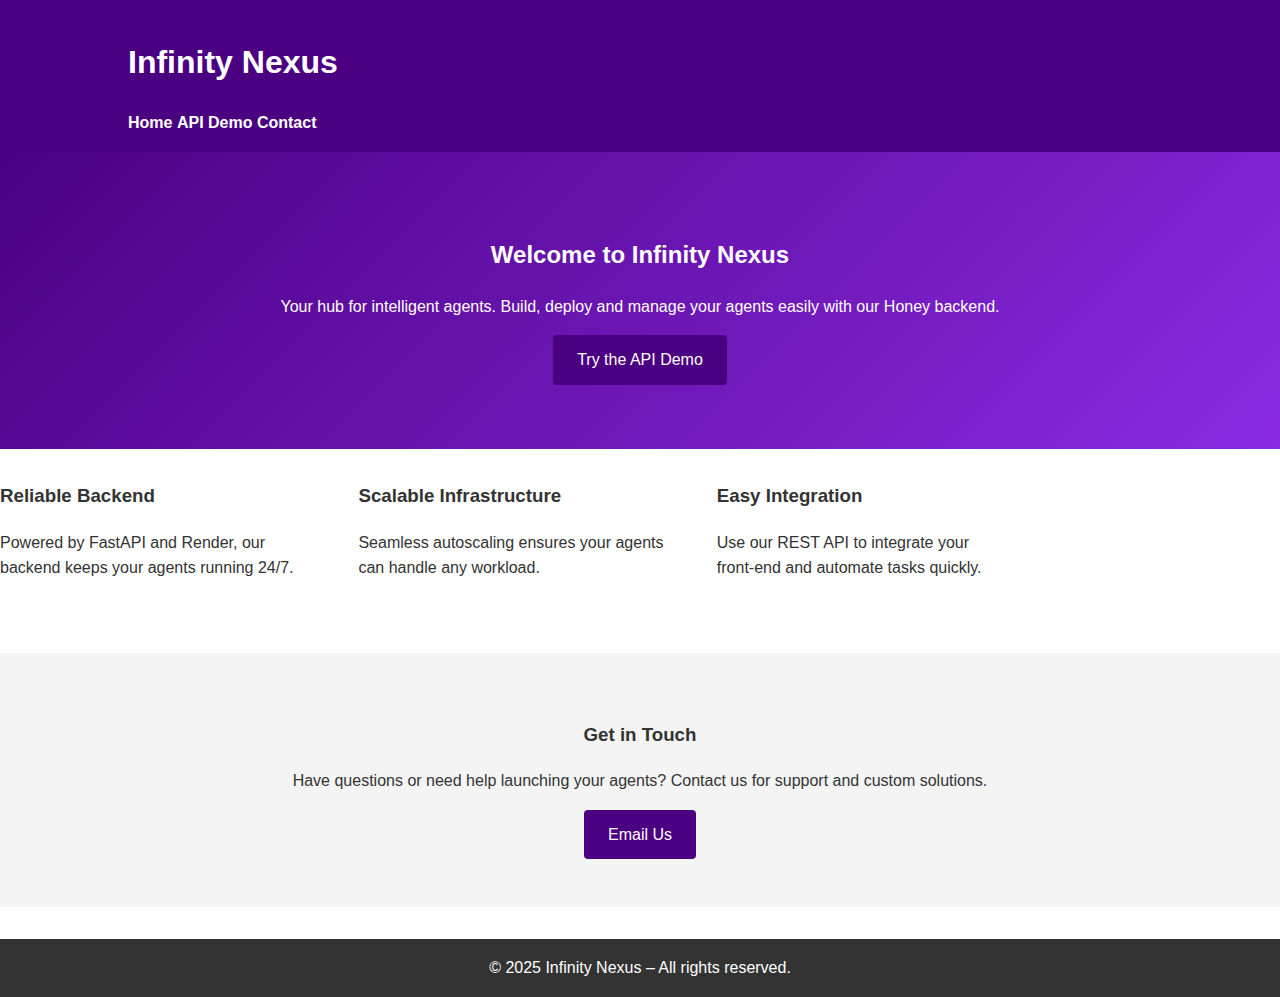
<file: index.html>
<!DOCTYPE html>
<html lang="en">
<head>
  <meta charset="UTF-8">
  <meta name="viewport" content="width=device-width, initial-scale=1.0">
  <title>Infinity Nexus – Honey Agent</title>
  <link rel="stylesheet" href="styles.css">
</head>
<body>
  <header class="navbar">
    <div class="container">
      <h1>Infinity Nexus</h1>
      <nav>
        <a href="index.html">Home</a>
        <a href="demo.html">API Demo</a>
        <a href="#contact">Contact</a>
      </nav>
    </div>
  </header>

  <main>
    <section class="hero">
      <div class="container">
        <h2>Welcome to Infinity Nexus</h2>
        <p>Your hub for intelligent agents. Build, deploy and manage your agents easily with our Honey backend.</p>
        <a class="btn" href="demo.html">Try the API Demo</a>
      </div>
    </section>

    <section class="features">
      <div class="container features-grid">
        <div class="feature">
          <h3>Reliable Backend</h3>
          <p>Powered by FastAPI and Render, our backend keeps your agents running 24/7.</p>
        </div>
        <div class="feature">
          <h3>Scalable Infrastructure</h3>
          <p>Seamless autoscaling ensures your agents can handle any workload.</p>
        </div>
        <div class="feature">
          <h3>Easy Integration</h3>
          <p>Use our REST API to integrate your front‑end and automate tasks quickly.</p>
        </div>
      </div>
    </section>

    <section class="cta" id="contact">
      <div class="container">
        <h3>Get in Touch</h3>
        <p>Have questions or need help launching your agents? Contact us for support and custom solutions.</p>
        <a class="btn" href="mailto:info@infinitynexus.com">Email Us</a>
      </div>
    </section>
  </main>

  <footer>
    <div class="container">
      © 2025 Infinity Nexus – All rights reserved.
    </div>
  </footer>
</body>
</html>
</file>
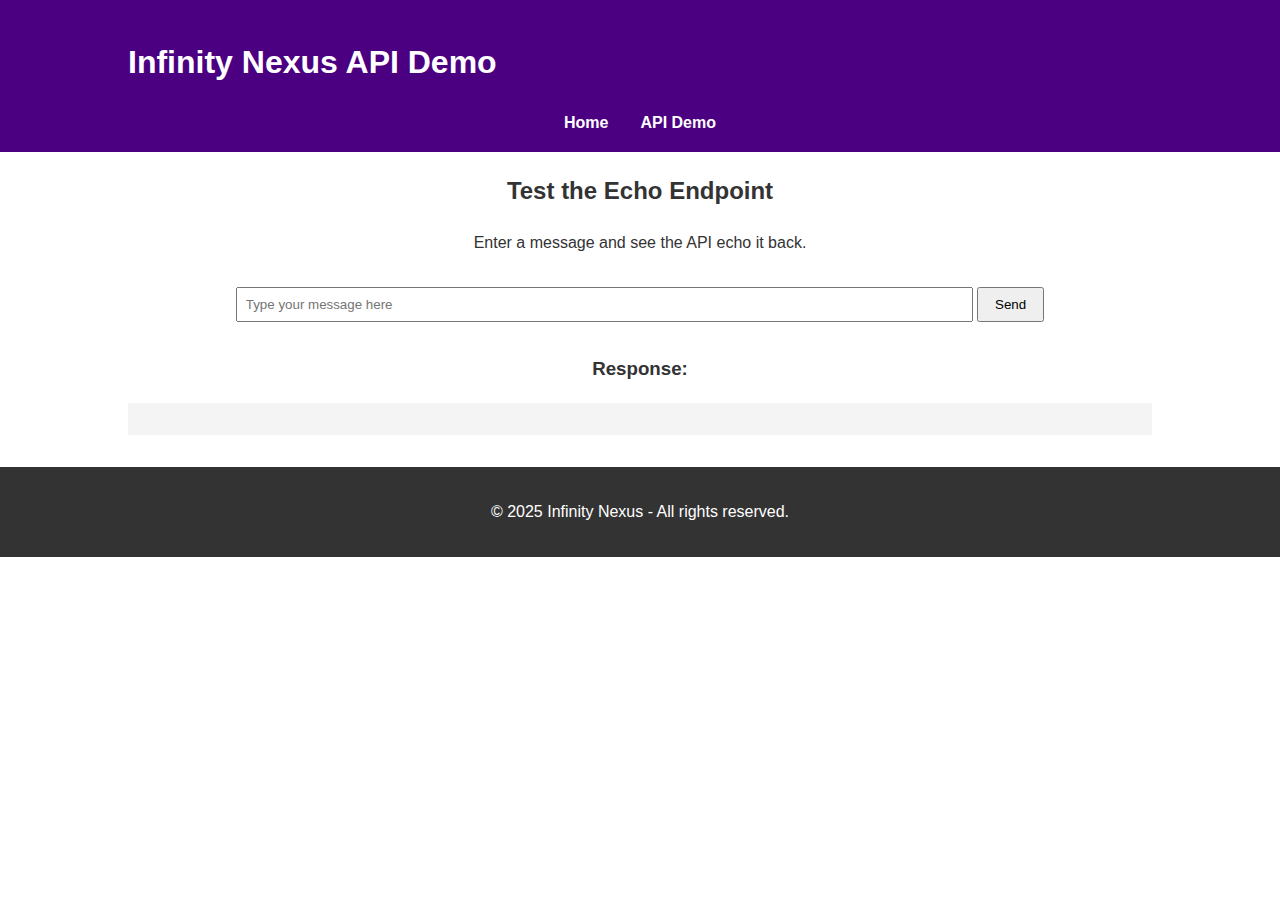
<file: demo.html>
<!DOCTYPE html>
<html lang="en">
<head>
  <meta charset="UTF-8">
  <meta name="viewport" content="width=device-width, initial-scale=1.0">
  <title>API Demo - Infinity Nexus</title>
  <link rel="stylesheet" href="styles.css">
  <style>
    main.demo {
      width: 80%;
      margin: auto;
      text-align: center;
    }
    form {
      margin: 2rem 0;
    }
    input[type="text"] {
      width: 70%;
      padding: 0.5rem;
    }
    button {
      padding: 0.5rem 1rem;
    }
    pre {
      background: #f4f4f4;
      padding: 1rem;
      text-align: left;
      overflow-x: auto;
    }
  </style>
</head>
<body>
  <header>
    <div class="container">
      <h1>Infinity Nexus API Demo</h1>
      <nav>
        <ul>
          <li><a href="index.html">Home</a></li>
          <li><a href="demo.html">API Demo</a></li>
        </ul>
      </nav>
    </div>
  </header>
  <main class="demo">
    <h2>Test the Echo Endpoint</h2>
    <p>Enter a message and see the API echo it back.</p>
    <form id="echo-form">
      <input type="text" id="message" placeholder="Type your message here" required>
      <button type="submit">Send</button>
    </form>
    <h3>Response:</h3>
    <pre id="response"></pre>
  </main>
  <footer>
    <div class="container">
      <p>&copy; 2025 Infinity Nexus - All rights reserved.</p>
    </div>
  </footer>
  <script>
    const API_BASE = 'https://honey-api-htdd.onrender.com';
    document.getElementById('echo-form').addEventListener('submit', async function(event) {
      event.preventDefault();
      const message = document.getElementById('message').value;
      try {
        const res = await fetch(`${API_BASE}/echo/${encodeURIComponent(message)}`);
        const data = await res.json();
        document.getElementById('response').textContent = JSON.stringify(data, null, 2);
      } catch (error) {
        document.getElementById('response').textContent = 'Error: ' + error.message;
      }
    });
  </script>
</body>
</html>
</file>
<file: styles.css>
body {
  font-family: Arial, sans-serif;
  margin: 0;
  padding: 0;
  line-height: 1.6;
  color: #333;
}

header {
  background: #4b0082;
  color: #fff;
  padding: 1rem 0;
}

nav ul {
  list-style: none;
  display: flex;
  justify-content: center;
  margin: 0;
  padding: 0;
}

nav li {
  margin: 0 1rem;
}

nav a {
  color: #fff;
  text-decoration: none;
  font-weight: bold;
}

.hero {
  background: linear-gradient(135deg, #4b0082, #8a2be2);
  color: #fff;
  text-align: center;
  padding: 4rem 2rem;
}

.container {
  width: 80%;
  margin: auto;
}

.features-grid {
  display: flex;
  flex-wrap: wrap;
  justify-content: space-between;
  margin: 2rem 0;
}

.feature {
  flex-basis: 30%;
  margin-bottom: 1.5rem;
}

.feature h3 {
  margin-top: 0;
}

.cta {
  background: #f4f4f4;
  text-align: center;
  padding: 3rem 2rem;
}

.btn {
  display: inline-block;
  background: #4b0082;
  color: #fff;
  padding: 0.75rem 1.5rem;
  border-radius: 4px;
  text-decoration: none;
}

.btn:hover {
  background: #59359b;
}

footer {
  background: #333;
  color: #fff;
  text-align: center;
  padding: 1rem 0;
  margin-top: 2rem;
}

@media (max-width: 768px) {
  .features-grid {
    flex-direction: column;
  }

  .feature {
    flex-basis: 100%;
  }
}
</file>
